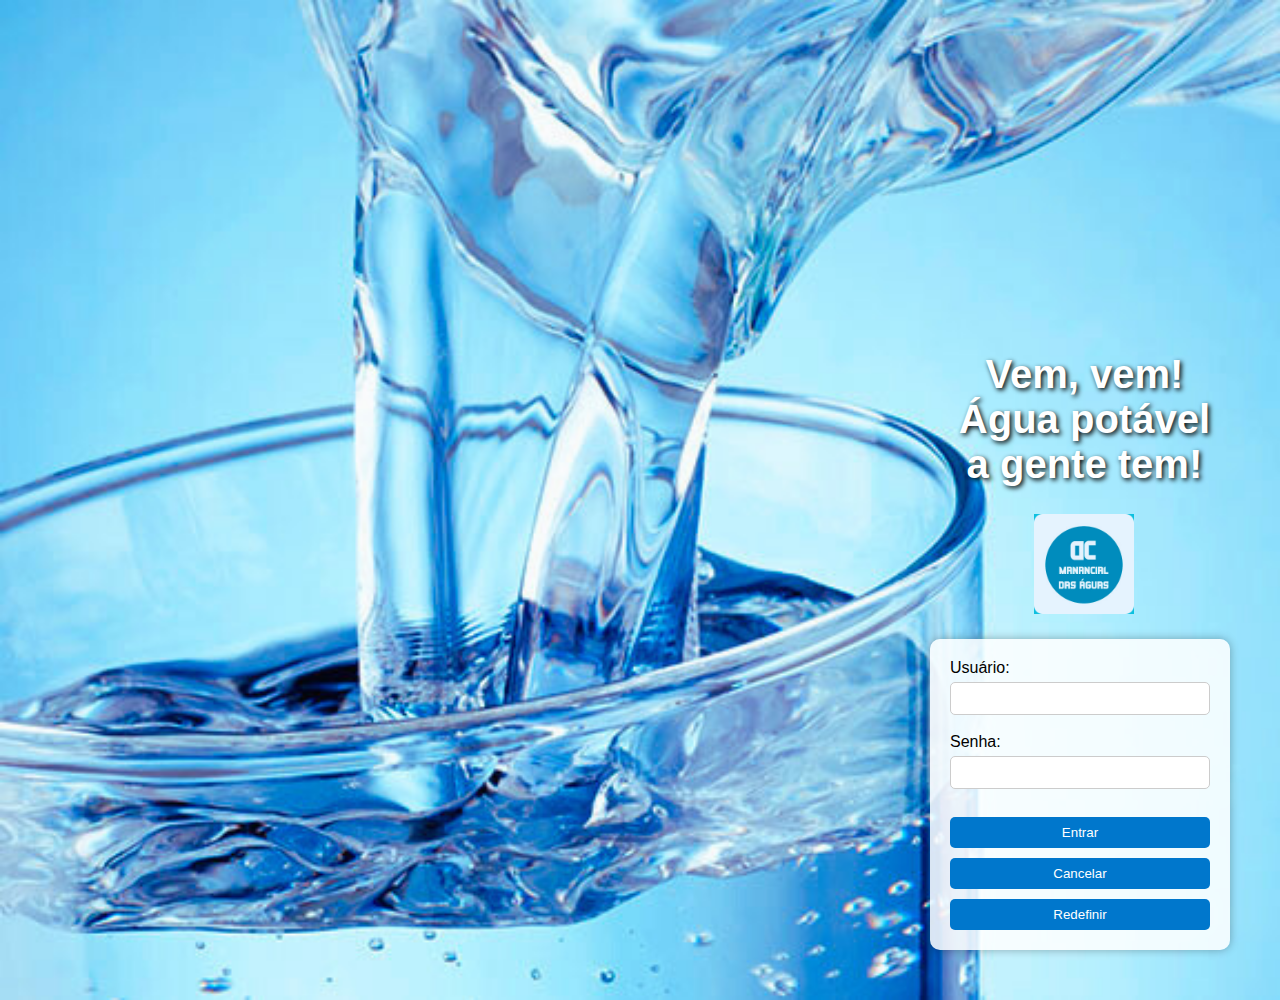
<file: index.html>
<!DOCTYPE html>
<html lang="pt-BR">

<head>
  <meta charset="UTF-8">
  <meta name="viewport" content="width=device-width, initial-scale=1.0">
  <title>Vem, vem, água potável a gente tem!</title>
  <link rel="stylesheet" href="loja.css">
</head>

<body>
  <header>
    <div>
      <h1>Vem, vem!<br>
        Água potável <br>a gente tem!</h1>
      <img src="img/logo.png" alt="logo" class="logo">
    </div>
  </header>

  <main>
    <form action="cadastro-produtos.html" method="get">

      <label for="usuario">Usuário:</label><br>
      <input type="text" id="usuario" name="usuario" required><br><br>

      <label for="senha">Senha:</label><br>
      <input type="password" id="senha" name="senha" required oninput="this.value = this.value.replace(/[^0-9]/g, '')"><br><br>

      <input type="submit" value="Entrar">


      <input type="button" value="Cancelar">
      <input type="reset" value="Redefinir">
    </form>



  </main>
  <script src="loja.js"></script>
</body>

</html>
</file>
<file: loja.css>
/* Fundo da página */
body {
  background-image: url('img/fundo.png');
  background-repeat: no-repeat;
  background-size: cover;
  background-position: center;
  height: 100vh;
  margin: 0;
  font-family: Arial, sans-serif;

  display: flex;
  flex-direction: column;
  justify-content: flex-end; /* 👈 empurra tudo para baixo */
  align-items: flex-end;     /* 👈 empurra tudo para a direita */
  padding: 50px;             /* 👈 distância das bordas */
}

/* Título (header) */
header {
  margin-bottom: 10px; /* 👉 espaço entre o título e o formulário */
}

div {
  color: #ffffff;
  text-shadow: 2px 2px 5px #000;
  font-size: 20px;
  padding: 10px 20px;
  border-radius: 8px;
  position: relative;
  text-align: center;
  
}
img{height: 100px;
}

/* Caixa do formulário */
form {
  background-color: rgba(255, 255, 255, 0.85);
  padding: 20px;
  border-radius: 10px;
  box-shadow: 0 0 10px rgba(0,0,0,0.3);
  width: 260px;

}

/* Campos e botões */
input {
  padding: 8px;
  margin-top: 5px;
  border: 1px solid #ccc;
  border-radius: 5px;
  width: 100%;
  box-sizing: border-box;
}

input[type="submit"], input[type="button"], input[type="reset"] {
  background-color: #0077cc;
  color: white;
  border: none;
  cursor: pointer;
  transition: 0.3s;
  margin-top: 10px;
}

input[type="submit"]:hover,
input[type="button"]:hover,
input[type="reset"]:hover {
  background-color: #005fa3;
}
</file>
